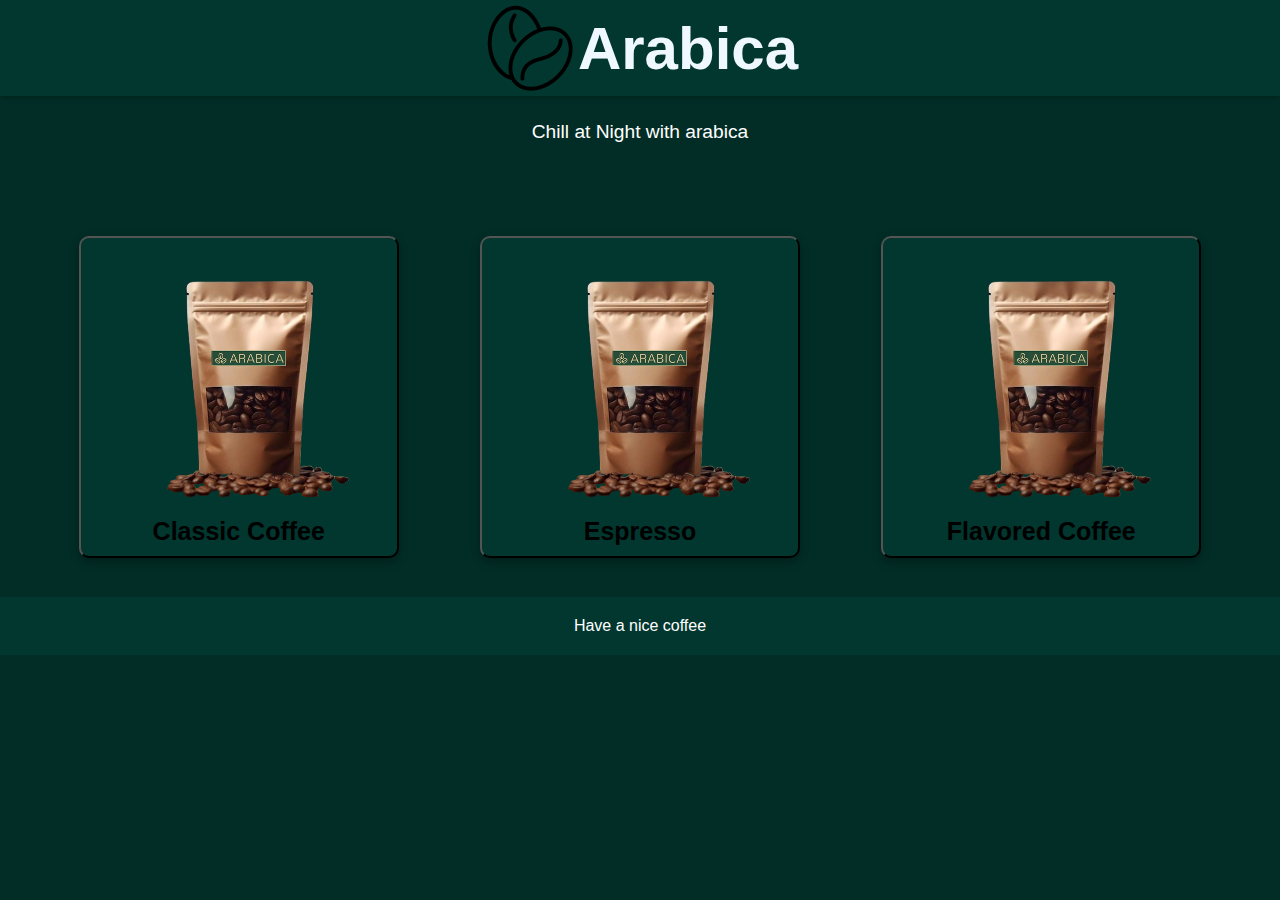
<file: index.html>
<!DOCTYPE html>
<html lang="en">
<head>
    <meta charset="UTF-8">
    <meta name="viewport" content="width=device-width, initial-scale=1.0">
    <link rel="stylesheet" href="style.css">
    <title>Arabica</title>
    
</head>
<body>
    
   
    <header class="header">
        <img src="icons8-coffee-beans-96.png" alt="">
        <h1>arabica</h1>
    </header>
<!--java-->
    <div id="welcomeMessage" style="text-align: center; margin: 20px 0; font-size: 1.2rem; font-family: Arial, sans-serif;"></div>
    <div id="overlay"></div>
  <div id="popup">
    <h2>Special Offer!</h2>
    <p>Buy 2 get 1</p>
    <button id="closePopup">Close</button>
  </div>
    
    
    <nav class="all products">
        <!--classic-->

<div class="but" >
    <button class="product-card" >
    <a href="classic.html"><img src="Untitled-1.png"></a>
    <h3>Classic Coffee</h3>
    
    </button>



<!--espresso-->

    <button class="product-card" > 
        <a href="Espresso.html"> <img src="Untitled-1.png" ></a>
        <h3>Espresso</h3>
        
    </button>



<!--flavour-->

    <button class="product-card" >
        <a href="flavor.html"><img src="Untitled-1.png" ></a>
        <h3>Flavored Coffee</h3>
        

    </button>
</div>
    </nav>
    <!--end products-->
    <footer>
        <p>
            Have a nice coffee
        </p>
    </footer>
    <script src="main.js"></script>
    
</body>
</html>
</file>
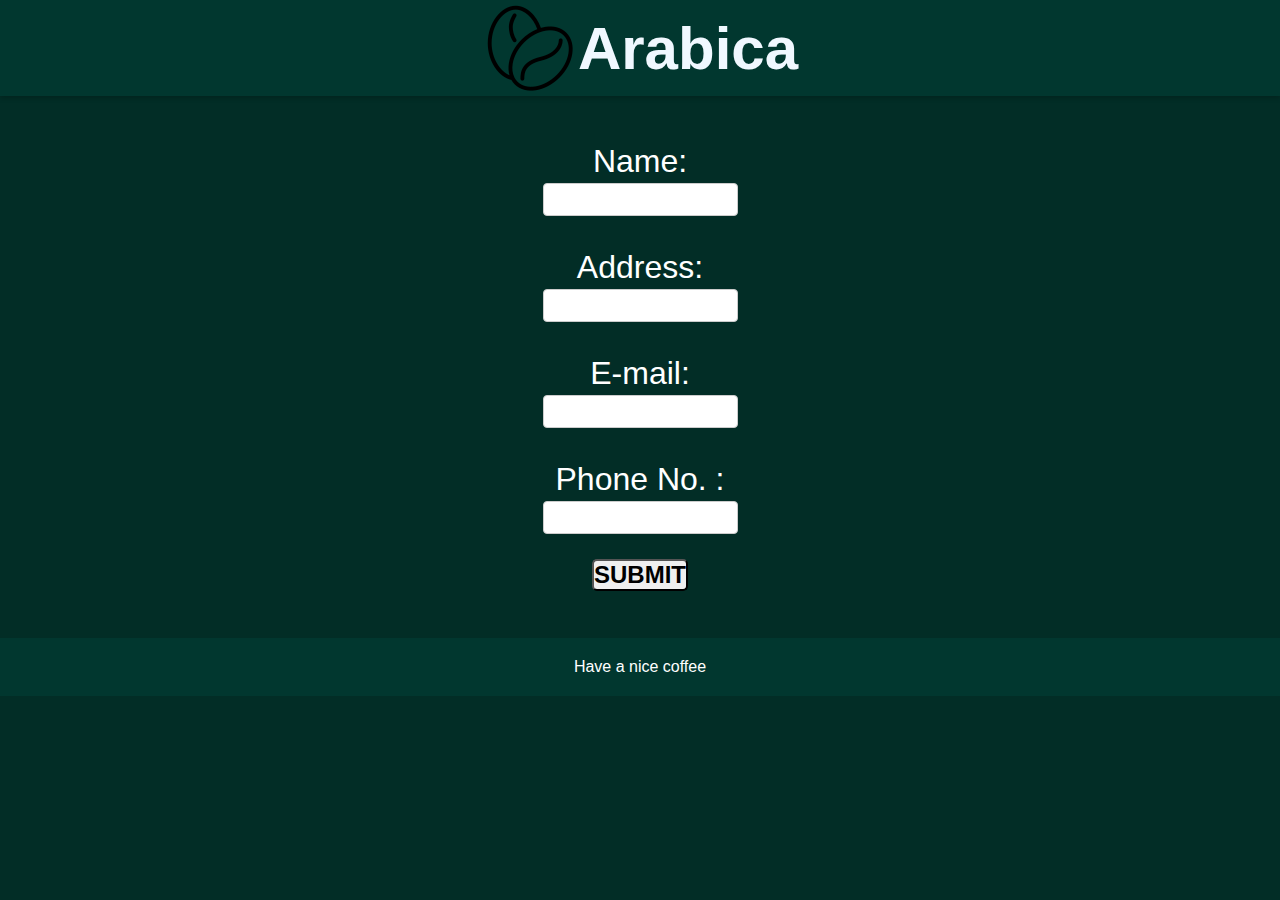
<file: add to cart.html>
<!DOCTYPE html>
<html lang="en">
<head>
    <meta charset="UTF-8">
    <meta name="viewport" content="width=device-width, initial-scale=1.0">
    <title>Document</title>
    <link rel="stylesheet" href="add to cart.css">
   
</head>

    <body>
        <header class="header">
        
            <img src="icons8-coffee-beans-96.png" alt="">
            <a href="index.html" style="text-decoration: none;"><h1>arabica</h1></a>
           
        </header>
    

        <div class="add">
            <label for="name">Name:</label>
        <input required type="text" name="name" id="name">
        <br>
        <label for="address"> Address:</label>
        <input required type="text" name="address" id="address">
        <br>
        <label for="email">E-mail:</label>
        <input required="text" name="email" id="email">
        <br>
        <label for="phone">Phone No. :</label>
        <input required type="text" name="phone" id="phone">

     <a href="order.html"> 
       <button>
             <h3>
                SUBMIT
             </h3>
       </button>
    </a>

    </div>


    <footer>
        <p>
            Have a nice coffee
        </p>
    </footer>
</body>
</html>
</file>
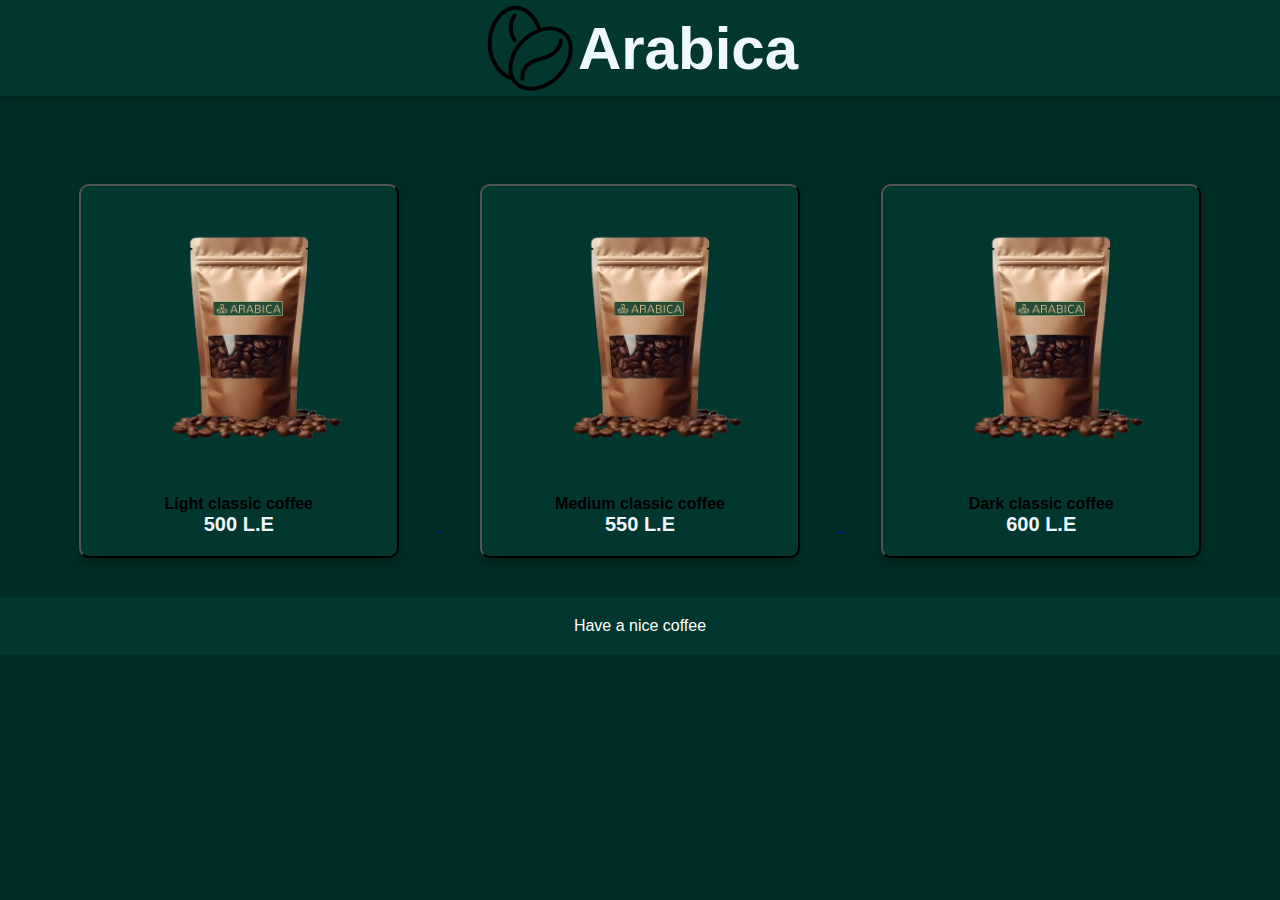
<file: classic.html>
<!DOCTYPE html>
<html lang="en">
<head>
    <meta charset="UTF-8">
    <meta name="viewport" content="width=device-width, initial-scale=1.0">
    <title>classic</title>
    <link rel="stylesheet" href="classic.css">
   
</head>
<body>
    <header class="header">
        
        <img src="icons8-coffee-beans-96.png" alt="">
        <a href="index.html" style="text-decoration: none;"><h1>arabica</h1></a>
       
    </header>


    
    <div class="but">
        
           <a href="add to cart.html"><button class="product-card">
             <img src="Untitled-1.png" alt="Light classic coffee">
             <h3>Light classic coffee</h3>
             <h2>500 L.E</h2>
            </button>
        </a>
       


        
            <a href="add to cart.html"><button class="product-card" >
                <img src="Untitled-1.png" alt="Medium classic coffee">
                <h3>Medium classic coffee</h3>
                <h2>550 L.E</h2>
             </button>
            </a>
        


       
          <a href="add to cart.html"> <button class="product-card">
             <img src="Untitled-1.png" alt="Dark classic coffee">
             <h3>Dark classic coffee</h3>
             <h2>600 L.E</h2>
            </button>
        </a>
        


       

    </div>
    <footer>
        <p>
            Have a nice coffee
        </p>
    </footer>
</body>
</html>
</file>
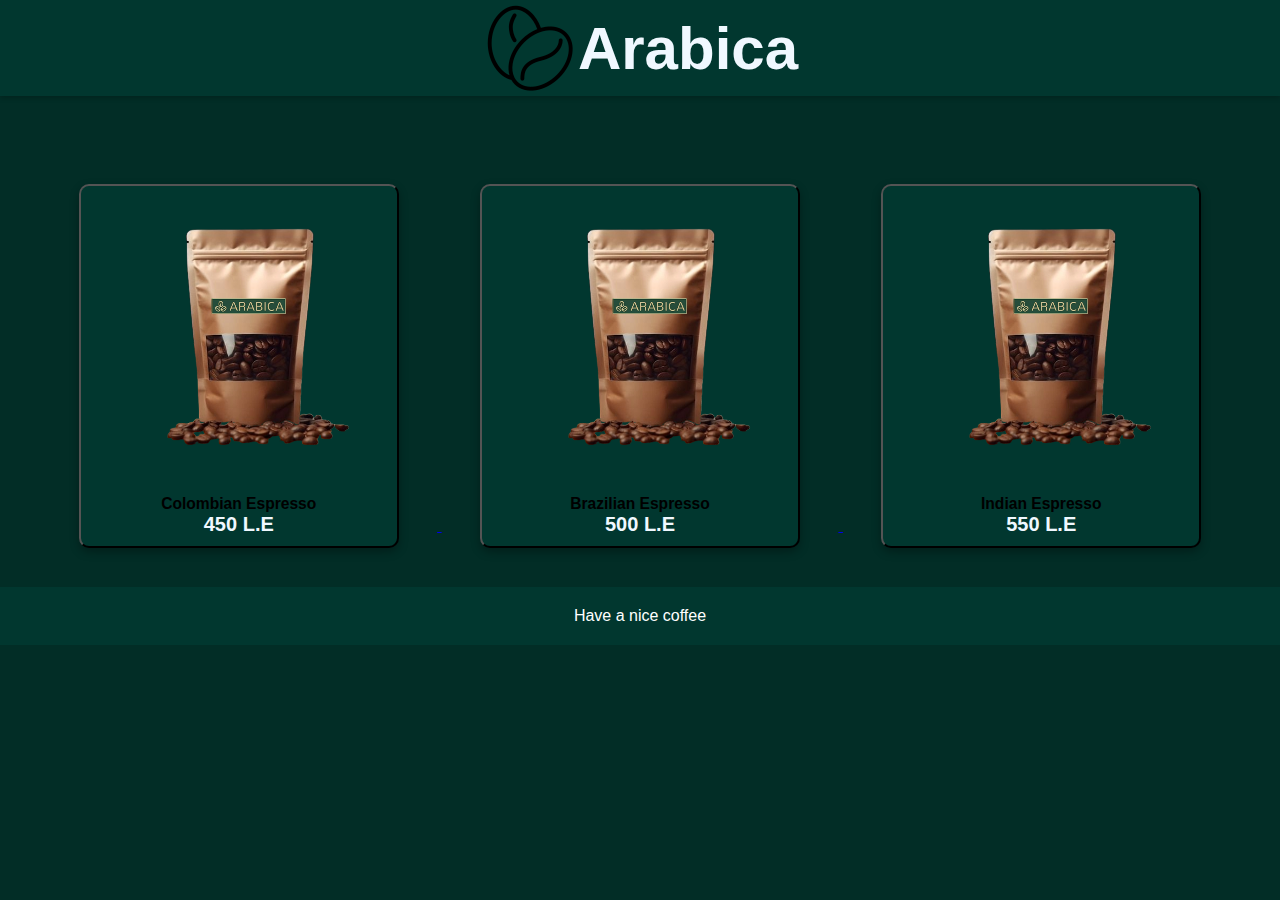
<file: Espresso.html>
<!DOCTYPE html>
<html lang="en">
<head>
    <meta charset="UTF-8">
    <meta name="viewport" content="width=device-width, initial-scale=1.0">
    <title>Espresso</title>
    <link rel="stylesheet" href="style2.css">

</head>
<body>
    <header class="header">
     
       
   
        <img src="icons8-coffee-beans-96.png" >
        <a href="index.html" style="text-decoration:none"> <h1>arabica</h1></a>

    </header>
    
    <div class="but">
        
           
           
  <a href="add to cart.html"><button class="product-card">
    <img src="Untitled-1.png" alt="Colombian Espresso"> 
   <h3>Colombian Espresso </h3>
   <h2>450 L.E</h2></button>
</a>
      
        
    <a href="add to cart.html"> <button class="product-card"><img src="Untitled-1.png" alt="Colombian Espresso"> 
            <h3>Brazilian Espresso</h3>
            <h2>500  L.E</h2>
        </button> 
    </a>
        
       
       <a href="add to cart.html"> <button class="product-card"><img src="Untitled-1.png" alt="Colombian Espresso"> 
            <h3> Indian Espresso</h3>
            <h2>550 L.E</h2>
        </button>
    </a>
       
        
    </div>
    <footer>
        <p>
            Have a nice coffee
        </p>
    </footer>
</body>
</html>
</file>
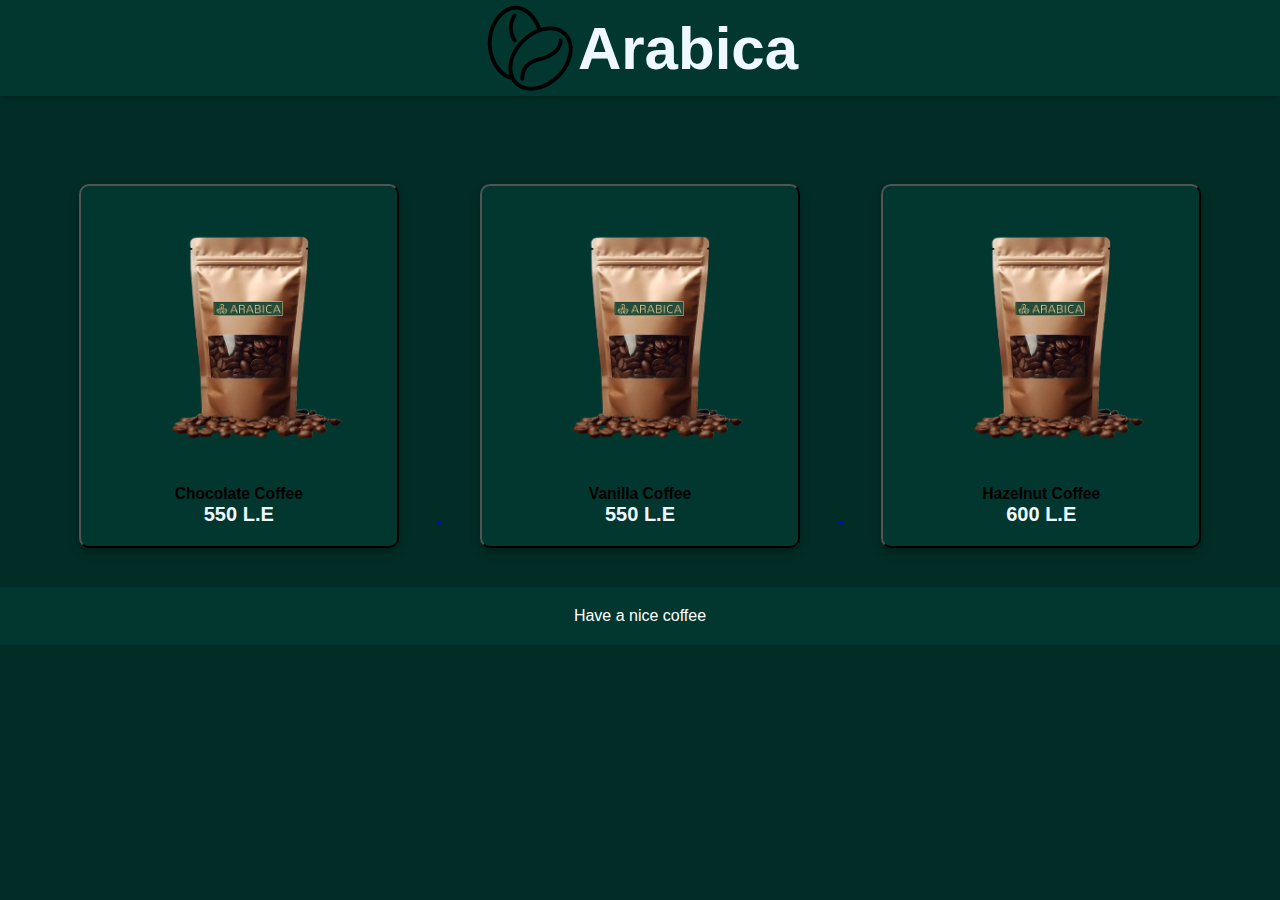
<file: flavor.html>
<!DOCTYPE html>
<html lang="en">
<head>
    <meta charset="UTF-8">
    <meta name="viewport" content="width=device-width, initial-scale=1.0">
    <title>flavored coffee</title>
    <link rel="stylesheet" href="flavor.css">
    

</head>
<body>
    <header class="header">
       
        <img src="icons8-coffee-beans-96.png" alt="">
        <a href="index.html" style="text-decoration: none;"><h1>arabica</h1></a>   
       
    </header>
   


    
   <div class="but"> 


    
   <a href="add to cart.html"> <button class="product-card">
        <img src="Untitled-1.png" alt="chocolate coffee">
        <h3>Chocolate Coffee</h3>
        <h2>550 L.E</h2>
    </button>
</a>
   


   
       <a href="add to cart.html"><button class="product-card">
         <img src="Untitled-1.png" alt="vanilla coffee">
    <h3>Vanilla Coffee</h3>
    <h2>550 L.E</h2>
       </button>
    </a>
    


   
     <a href="add to cart.html"><button class="product-card">
        <img src="Untitled-1.png" alt="hazelnut coffee">
        <h3>Hazelnut Coffee</h3>
        <h2>600 L.E</h2>
    </button>
</a>
   


    

    </div>
    <footer>
        <p>
            Have a nice coffee
        </p>
    </footer>

    
</body>
</html>
</file>
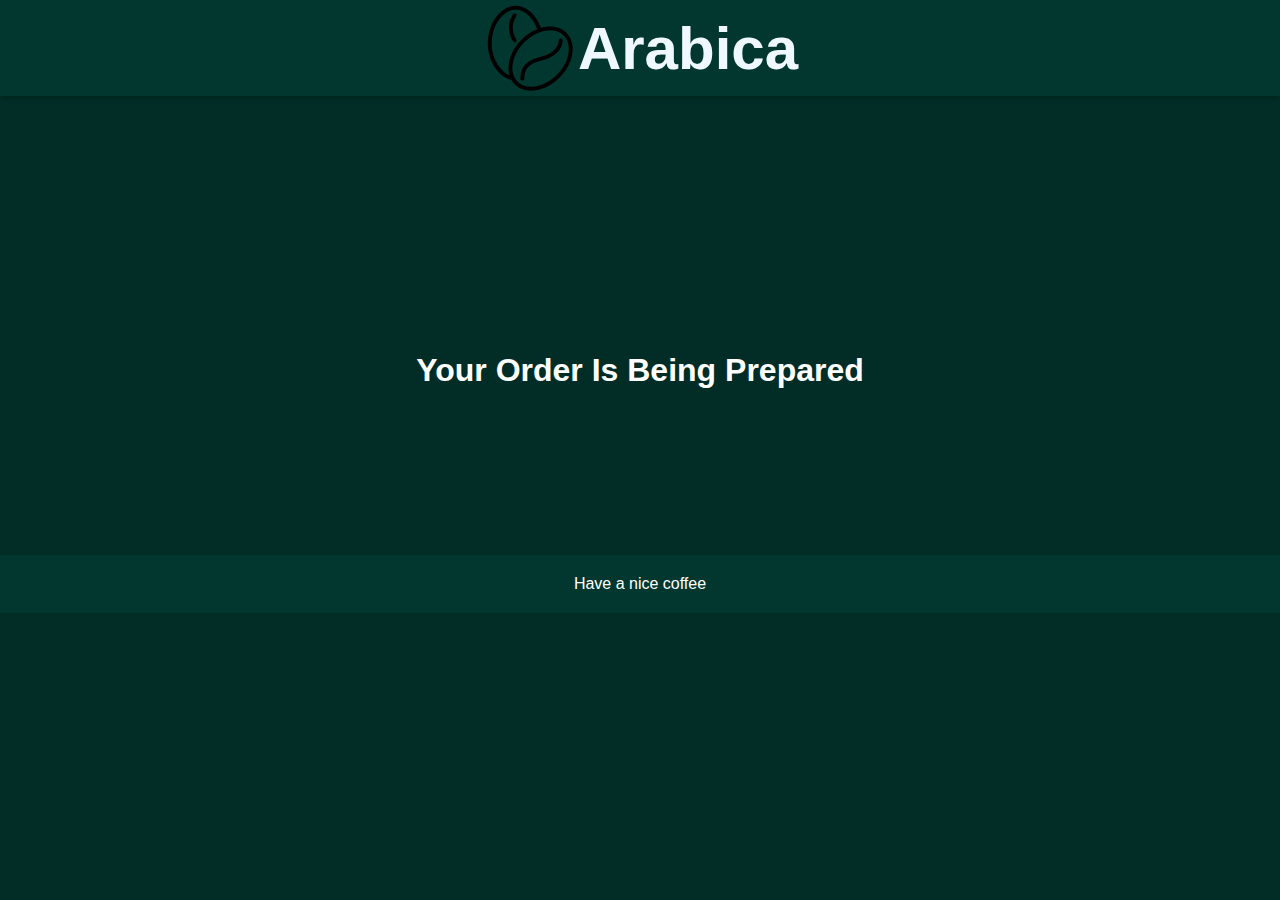
<file: order.html>
<!DOCTYPE html>
<html lang="en">
<head>
    <meta charset="UTF-8">
    <meta name="viewport" content="width=device-width, initial-scale=1.0">
    <title>Document</title>
    <link rel="stylesheet" href="order.css">
</head>
<body>
    <header class="header">
        
        <img src="icons8-coffee-beans-96.png" alt="">
        <a href="index.html" style="text-decoration: none;"><h1>arabica</h1></a>
       
    </header>

<div order>
    
    <h1 style="text-align: center; margin-top: 20%;">Your Order Is Being Prepared</h1>
</div>
<footer>
    <p>
        Have a nice coffee
    </p>
</footer>
    
</body>
</html>
</file>
<file: style.css>
*{
    padding: 0;
    margin: 0;
    box-sizing: border-box;
}
#welcomeMessage {
color: #ffffff;
background-color: transparent;
padding: 5px 15px;

}

    

header{
    background-color: #01372f;
    display: flex;
    justify-content: center;
    align-items: center;
    box-shadow: 0px 2px 5px rgba(0, 0, 0, 0.2);
    

}
header h1 {
    margin: 0;
    text-transform: capitalize;
    font-style:noto serif ;
    color: aliceblue;
    font-size: 60px;
}
h2{
    color: aliceblue;
    margin-top: 35px;


}
h3{
    margin-top: -40px;
    font-size: 25px;

}
body {
    background-color: #022d26; /* خلفية خضراء داكنة */
    color: #ffffff; /* النص أبيض */
    font-family: 'Tajawal', sans-serif;
    margin: 0;
    padding: 0;
}
.product-card {
    background-color: #01372f;
    border-radius: 10px;
    padding: 10px;
    text-align: center;
    align-items: center;
    box-shadow: 0px 4px 10px rgba(0, 0, 0, 0.3);
    transition: transform 0.3s;
    width: 25%;
    height: auto;
    margin: 3%;
}
.product-card:hover {
    transform: scale(1.05);
}
.product-card img {
    width: 100%;
    height: auto;
    border-radius: 10px;
    margin-bottom: 10px;
}
nav.allproducts{
    display: flex;
    justify-content: center;
    align-items: center;
    width: 100%;
    height:100% ;
    

}

.but{
     text-align: center;
     margin-top: 50px;
}

footer {
    text-align: center;
    padding: 20px;
    background-color: #01372f;
    color: #fff;
}
#popup {
position: fixed;
top: 50%;
left: 50%;
transform: translate(-50%, -50%);
width: 300px;
padding: 20px;
background: #111;
border: 2px solid #01372f;
box-shadow: 0 4px 8px rgba(0, 0, 0, 0.2);
z-index: 1000;
display: none;
}
#popup h2 {
margin-top: 0;
color: #01372f;
}
#popup button {
background: #01372f;
color: white;
border: none;
padding: 10px 15px;
cursor: pointer;
}
#popup button:hover {
background: #01372f;
}
</file>
<file: add to cart.css>
*{
    padding: 0;
    margin: 0;
    box-sizing: border-box;
}

    

header{
    background-color: #01372f;
    display: flex;
    justify-content: center;
    align-items: center;
    box-shadow: 0px 2px 5px rgba(0, 0, 0, 0.2);
    

}
header h1 {
    margin: 0;
    text-transform: capitalize;
    font-style:noto serif ;
    color: aliceblue;
    font-size: 60px;}
    body {
    background-color: #022d26; 
    color: #ffffff; 
    font-family: 'Tajawal', sans-serif;
    margin: 0;
    padding: 0;
}

.add {
display: flex;
flex-direction: column;
align-items: center;
margin: 47px auto;
width: 300px;
}
.add label {
margin-bottom: 3px;
font-size: xx-large;

}
.add input {
margin-bottom: 15px;
padding: 8px;
border: 1px solid #ccc;
border-radius: 4px;
}
.add button{
border-radius: 5px;
margin-top: 10%;


}
h3{
font-size: x-large;
}
footer {
    text-align: center;
    padding: 20px;
    background-color: #01372f;
    color: #fff;
    
    
}
</file>
<file: classic.css>
*{
    padding: 0;
    margin: 0;
    box-sizing: border-box;
}
header{
    background-color: #01372f;
    display: flex;
    justify-content: center;
    align-items: center;
    box-shadow: 0px 2px 5px rgba(0, 0, 0, 0.2);
    

}
header h1 {
    margin: 0;
    font-size: 2rem;
    text-transform: capitalize;
    font-style:noto serif ;
    color: aliceblue;
    font-size: 60px;
}
body {
    background-color: #022d26; /* خلفية خضراء داكنة */
    color: #ffffff; /* النص أبيض */
    font-family: 'Tajawal', sans-serif;
    margin: 0;
    padding: 0;
}
.but{
     text-align: center;
     margin-top: 50px;
}
.product-card {
    background-color: #01372f;
    border-radius: 10px;
    padding: 20px;
    text-align: center;
    align-items: center;
    box-shadow: 0px 4px 10px rgba(0, 0, 0, 0.3);
    transition: transform 0.3s;
    width: 25%;
    height: auto;
    margin: 3%;
}
.product-card:hover {
    transform: scale(1.05);
}
.product-card img {
    width: 100%;
    height: auto;
    border-radius: 10px;
    margin-bottom: 10px;
}
footer {
    text-align: center;
    padding: 20px;
    background-color: #01372f;
    color: #fff;
  
    
   
}
h2{
    color: aliceblue;
   
}
h3{
    font-size: larger;
   
}
</file>
<file: style2.css>
*{
    padding: 0;
    margin: 0;
    box-sizing: border-box;
}
header{
    background-color: #01372f;
    display: flex;
    justify-content: center;
    align-items: center;
    box-shadow: 0px 2px 5px rgba(0, 0, 0, 0.2);
    

}
header h1 {
    margin: 0;
    text-transform: capitalize;
    font-style:noto serif ;
    color: aliceblue;
    font-size: 60px;
}
body {
    background-color: #022d26; /* خلفية خضراء داكنة */
    color: #ffffff; /* النص أبيض */
    font-family: 'Tajawal', sans-serif;
    margin: 0;
    padding: 0;
}
.but{
     text-align: center;
     margin-top: 50px;
}
.product-card {
    background-color: #01372f;
    border-radius: 10px;
    padding: 10px;
    text-align: center;
    align-items: center;
    box-shadow: 0px 4px 10px rgba(0, 0, 0, 0.3);
    transition: transform 0.3s;
    width: 25%;
    height: auto;
    margin: 3%;
}
.product-card:hover {
    transform: scale(1.05);
}
.product-card img {
    width: 100%;
    height: auto;
    border-radius: 10px;
    
}
footer {
    text-align: center;
    padding: 20px;
    background-color: #01372f;
    color: #fff;
   
    size: 50px;
   
}
h2{
    color: aliceblue;
   
}
 h4{
    background-color: rgb(192, 170, 170);
    margin-left: px;

}
</file>
<file: flavor.css>
*{
    padding: 0;
    margin: 0;
    box-sizing: border-box;
}
header{
    background-color: #01372f;
    display: flex;
    justify-content: center;
    align-items: center;
    box-shadow: 0px 2px 5px rgba(0, 0, 0, 0.2);
    

}
header h1 {
    margin: 0;
    font-size: 2rem;
    text-transform: capitalize;
    font-style:noto serif ;
    color: aliceblue;
    font-size: 60px;
}
body {
    background-color: #022d26; 
    color: #ffffff; 
    font-family: 'Tajawal', sans-serif;
    margin: 0;
    padding: 0;
}
.but{
     text-align: center;
     margin-top: 50px;
}
.product-card {
    background-color: #01372f;
    border-radius: 10px;
    padding: 20px;
    text-align: center;
    align-items: center;
    box-shadow: 0px 4px 10px rgba(0, 0, 0, 0.3);
    transition: transform 0.3s;
    width: 25%;
    height: auto;
    margin: 3%;
}
.product-card:hover {
    transform: scale(1.05);
}
.product-card img {
    width: 100%;
    height: auto;
    border-radius: 10px;
   
}
footer {
    text-align: center;
    padding: 20px;
    background-color: #01372f;
    color: #fff;
   
}
h2{
 color: aliceblue;
 
}
</file>
<file: order.css>
*{
    padding: 0;
    margin: 0;
    box-sizing: border-box;
}


    

header{
    background-color: #01372f;
    display: flex;
    justify-content: center;
    align-items: center;
    box-shadow: 0px 2px 5px rgba(0, 0, 0, 0.2);
    

}
header h1 {
    margin: 0;
    text-transform: capitalize;
    font-style:noto serif ;
    color: aliceblue;
    font-size: 60px;}
    body {
    background-color: #022d26; 
    color: #ffffff; 
    font-family: 'Tajawal', sans-serif;
    margin: 0;
    padding: 0;
}
footer {
    text-align: center;
    padding: 20px;
    background-color: #01372f;
    color: #fff;
    margin-top: 13%;
    
    
}
</file>
